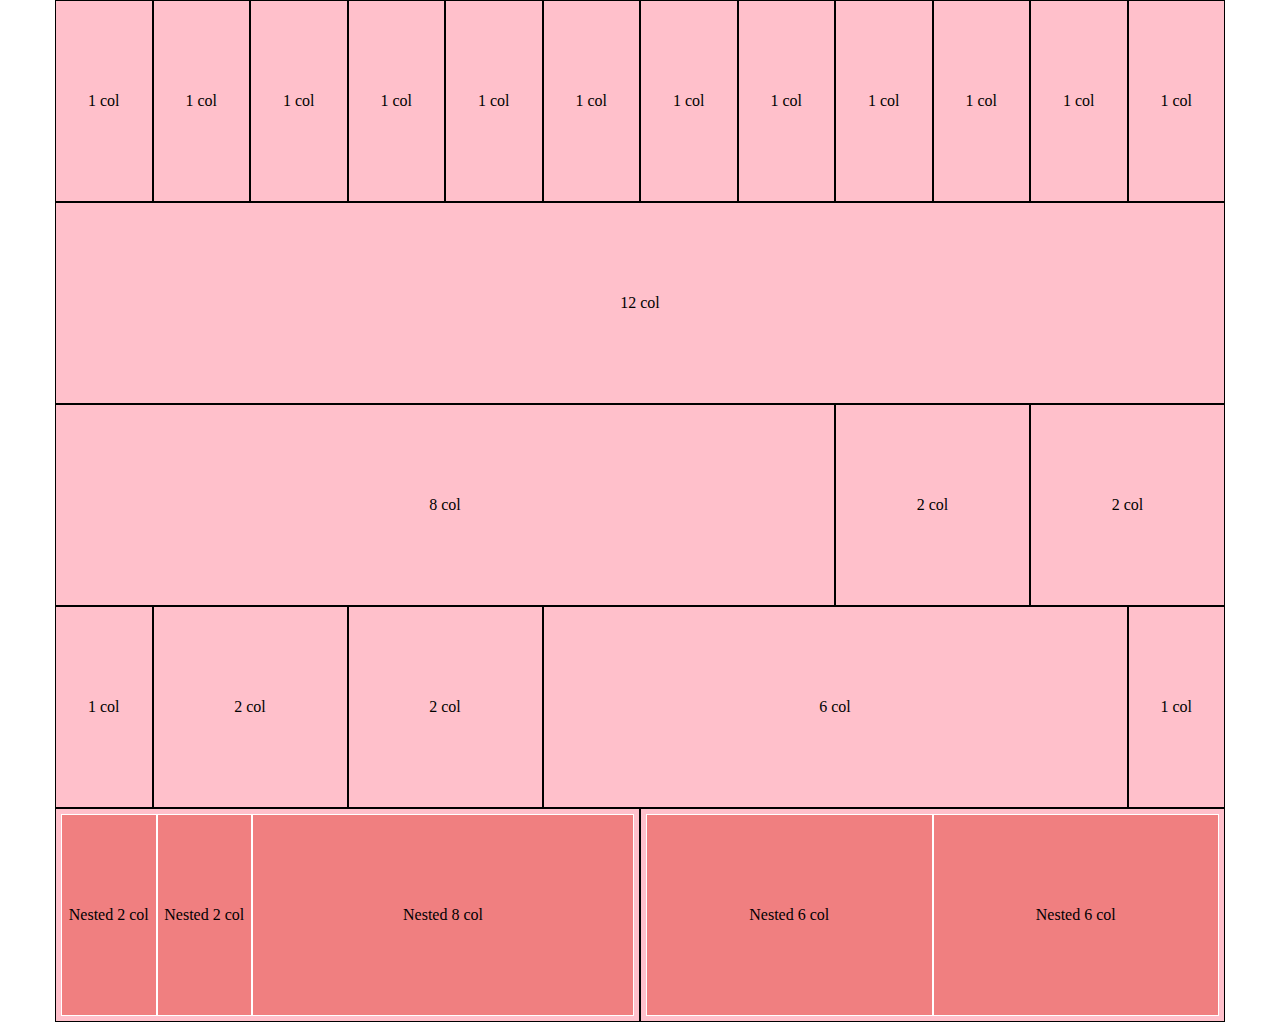
<file: index.html>
<!DOCTYPE html>
<html lang="en">
<head>
    <meta charset="UTF-8">
    <meta http-equiv="X-UA-Compatible" content="IE=edge">
    <meta name="viewport" content="width=device-width, initial-scale=1.0">
    <!-- title -->
    <title>12bool</title>
    <!-- framework -->
    <link rel="stylesheet" href="./assets/css/12bool.css">
    <!-- style -->
    <link rel="stylesheet" href="./assets/css/style.css">
</head>
<body>
    <div class="container">
        
        <div class="row">
            <div class="col-1">1 col</div>
            <div class="col-1">1 col</div>
            <div class="col-1">1 col</div>
            <div class="col-1">1 col</div>
            <div class="col-1">1 col</div>
            <div class="col-1">1 col</div>
            <div class="col-1">1 col</div>
            <div class="col-1">1 col</div>
            <div class="col-1">1 col</div>
            <div class="col-1">1 col</div>
            <div class="col-1">1 col</div>
            <div class="col-1">1 col</div>
            <div class="col-12">12 col</div>
            <div class="col-8">8 col</div>
            <div class="col-2">2 col</div>
            <div class="col-2">2 col</div>
            <div class="col-1">1 col</div>
            <div class="col-2">2 col</div>
            <div class="col-2">2 col</div>
            <div class="col-6">6 col</div>
            <div class="col-1">1 col</div>
            <div class="col-6">
                <div class="row">
                    <div class="col-2">Nested 2 col</div>
                    <div class="col-2">Nested 2 col</div>
                    <div class="col-8">Nested 8 col</div>
                </div>
            </div>
            <div class="col-6">
                <div class="row">
                    <div class="col-6">Nested 6 col</div>
                    <div class="col-6">Nested 6 col</div>
                </div>
            </div>
        </div>

    </div>
</body>
</html>
</file>
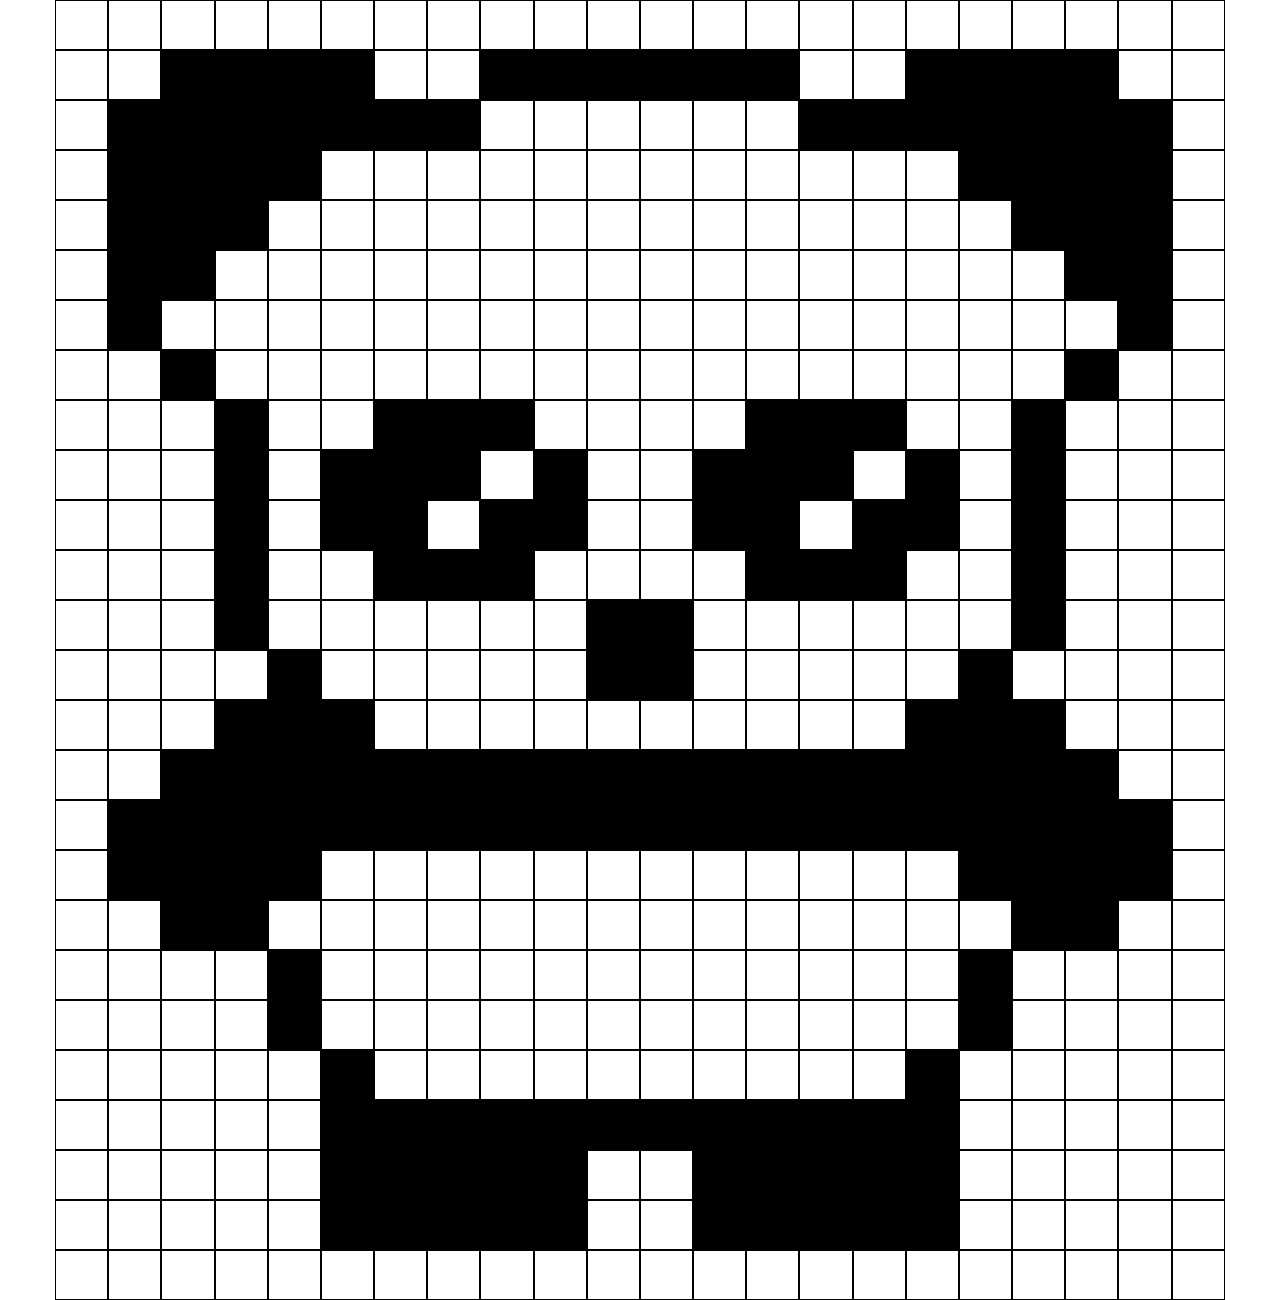
<file: bonus/index.html>
<!DOCTYPE html>
<html lang="en">
<head>
    <meta charset="UTF-8">
    <meta http-equiv="X-UA-Compatible" content="IE=edge">
    <meta name="viewport" content="width=device-width, initial-scale=1.0">
    <!-- title -->
    <title>Panda</title>
    <!-- framework -->
    <link rel="stylesheet" href="./css/12bool.css">
    <!-- style -->
    <link rel="stylesheet" href="./css/style.css">
</head>
<body>
    <div class="container">
        <div class="row">

            <div class="col-1"></div>
            <div class="col-1"></div>
            <div class="col-1"></div>
            <div class="col-1"></div>
            <div class="col-1"></div>
            <div class="col-1"></div>
            <div class="col-1"></div>
            <div class="col-1"></div>
            <div class="col-1"></div>
            <div class="col-1"></div>
            <div class="col-1"></div>
            <div class="col-1"></div>
            <div class="col-1"></div>
            <div class="col-1"></div>
            <div class="col-1"></div>
            <div class="col-1"></div>
            <div class="col-1"></div>
            <div class="col-1"></div>
            <div class="col-1"></div>
            <div class="col-1"></div>
            <div class="col-1"></div>
            <div class="col-1"></div>
            
            <div class="col-1"></div>
            <div class="col-1"></div>
            <div class="col-1 black"></div>
            <div class="col-1 black"></div>
            <div class="col-1 black"></div>
            <div class="col-1 black"></div>
            <div class="col-1"></div>
            <div class="col-1"></div>
            <div class="col-1 black"></div>
            <div class="col-1 black"></div>
            <div class="col-1 black"></div>
            <div class="col-1 black"></div>
            <div class="col-1 black"></div>
            <div class="col-1 black"></div>
            <div class="col-1"></div>
            <div class="col-1"></div>
            <div class="col-1 black"></div>
            <div class="col-1 black"></div>
            <div class="col-1 black"></div>
            <div class="col-1 black"></div>
            <div class="col-1"></div>
            <div class="col-1"></div>

            <div class="col-1"></div>
            <div class="col-1 black"></div>
            <div class="col-1 black"></div>
            <div class="col-1 black"></div>
            <div class="col-1 black"></div>
            <div class="col-1 black"></div>
            <div class="col-1 black"></div>
            <div class="col-1 black"></div>
            <div class="col-1"></div>
            <div class="col-1"></div>
            <div class="col-1"></div>
            <div class="col-1"></div>
            <div class="col-1"></div>
            <div class="col-1"></div>
            <div class="col-1 black"></div>
            <div class="col-1 black"></div>
            <div class="col-1 black"></div>
            <div class="col-1 black"></div>
            <div class="col-1 black"></div>
            <div class="col-1 black"></div>
            <div class="col-1 black"></div>
            <div class="col-1"></div>

            <div class="col-1"></div>
            <div class="col-1 black"></div>
            <div class="col-1 black"></div>
            <div class="col-1 black"></div>
            <div class="col-1 black"></div>
            <div class="col-1"></div>
            <div class="col-1"></div>
            <div class="col-1"></div>
            <div class="col-1"></div>
            <div class="col-1"></div>
            <div class="col-1"></div>
            <div class="col-1"></div>
            <div class="col-1"></div>
            <div class="col-1"></div>
            <div class="col-1"></div>
            <div class="col-1"></div>
            <div class="col-1"></div>
            <div class="col-1 black"></div>
            <div class="col-1 black"></div>
            <div class="col-1 black"></div>
            <div class="col-1 black"></div>
            <div class="col-1"></div>

            <div class="col-1"></div>
            <div class="col-1 black"></div>
            <div class="col-1 black"></div>
            <div class="col-1 black"></div>
            <div class="col-1"></div>
            <div class="col-1"></div>
            <div class="col-1"></div>
            <div class="col-1"></div>
            <div class="col-1"></div>
            <div class="col-1"></div>
            <div class="col-1"></div>
            <div class="col-1"></div>
            <div class="col-1"></div>
            <div class="col-1"></div>
            <div class="col-1"></div>
            <div class="col-1"></div>
            <div class="col-1"></div>
            <div class="col-1"></div>
            <div class="col-1 black"></div>
            <div class="col-1 black"></div>
            <div class="col-1 black"></div>
            <div class="col-1"></div>

            <div class="col-1"></div>
            <div class="col-1 black"></div>
            <div class="col-1 black"></div>
            <div class="col-1"></div>
            <div class="col-1"></div>
            <div class="col-1"></div>
            <div class="col-1"></div>
            <div class="col-1"></div>
            <div class="col-1"></div>
            <div class="col-1"></div>
            <div class="col-1"></div>
            <div class="col-1"></div>
            <div class="col-1"></div>
            <div class="col-1"></div>
            <div class="col-1"></div>
            <div class="col-1"></div>
            <div class="col-1"></div>
            <div class="col-1"></div>
            <div class="col-1"></div>
            <div class="col-1 black"></div>
            <div class="col-1 black"></div>
            <div class="col-1"></div>

            <div class="col-1"></div>
            <div class="col-1 black"></div>
            <div class="col-1"></div>
            <div class="col-1"></div>
            <div class="col-1"></div>
            <div class="col-1"></div>
            <div class="col-1"></div>
            <div class="col-1"></div>
            <div class="col-1"></div>
            <div class="col-1"></div>
            <div class="col-1"></div>
            <div class="col-1"></div>
            <div class="col-1"></div>
            <div class="col-1"></div>
            <div class="col-1"></div>
            <div class="col-1"></div>
            <div class="col-1"></div>
            <div class="col-1"></div>
            <div class="col-1"></div>
            <div class="col-1"></div>
            <div class="col-1 black"></div>
            <div class="col-1"></div>

            <div class="col-1"></div>
            <div class="col-1"></div>
            <div class="col-1 black"></div>
            <div class="col-1"></div>
            <div class="col-1"></div>
            <div class="col-1"></div>
            <div class="col-1"></div>
            <div class="col-1"></div>
            <div class="col-1"></div>
            <div class="col-1"></div>
            <div class="col-1"></div>
            <div class="col-1"></div>
            <div class="col-1"></div>
            <div class="col-1"></div>
            <div class="col-1"></div>
            <div class="col-1"></div>
            <div class="col-1"></div>
            <div class="col-1"></div>
            <div class="col-1"></div>
            <div class="col-1 black"></div>
            <div class="col-1"></div>
            <div class="col-1"></div>

            <div class="col-1"></div>
            <div class="col-1"></div>
            <div class="col-1"></div>
            <div class="col-1 black"></div>
            <div class="col-1"></div>
            <div class="col-1"></div>
            <div class="col-1 black"></div>
            <div class="col-1 black"></div>
            <div class="col-1 black"></div>
            <div class="col-1"></div>
            <div class="col-1"></div>
            <div class="col-1"></div>
            <div class="col-1"></div>
            <div class="col-1 black"></div>
            <div class="col-1 black"></div>
            <div class="col-1 black"></div>
            <div class="col-1"></div>
            <div class="col-1"></div>
            <div class="col-1 black"></div>
            <div class="col-1"></div>
            <div class="col-1"></div>
            <div class="col-1"></div>            

            <div class="col-1"></div>
            <div class="col-1"></div>
            <div class="col-1"></div>
            <div class="col-1 black"></div>
            <div class="col-1"></div>
            <div class="col-1 black"></div>
            <div class="col-1 black"></div>
            <div class="col-1 black"></div>
            <div class="col-1"></div>
            <div class="col-1 black"></div>
            <div class="col-1"></div>
            <div class="col-1"></div>
            <div class="col-1 black"></div>
            <div class="col-1 black"></div>
            <div class="col-1 black"></div>
            <div class="col-1"></div>
            <div class="col-1 black"></div>
            <div class="col-1"></div>
            <div class="col-1 black"></div>
            <div class="col-1"></div>
            <div class="col-1"></div>
            <div class="col-1"></div>

            <div class="col-1"></div>
            <div class="col-1"></div>
            <div class="col-1"></div>
            <div class="col-1 black"></div>
            <div class="col-1"></div>
            <div class="col-1 black"></div>
            <div class="col-1 black"></div>
            <div class="col-1"></div>
            <div class="col-1 black"></div>
            <div class="col-1 black"></div>
            <div class="col-1"></div>
            <div class="col-1"></div>
            <div class="col-1 black"></div>
            <div class="col-1 black"></div>
            <div class="col-1"></div>
            <div class="col-1 black"></div>
            <div class="col-1 black"></div>
            <div class="col-1"></div>
            <div class="col-1 black"></div>
            <div class="col-1"></div>
            <div class="col-1"></div>
            <div class="col-1"></div>

            <div class="col-1"></div>
            <div class="col-1"></div>
            <div class="col-1"></div>
            <div class="col-1 black"></div>
            <div class="col-1"></div>
            <div class="col-1"></div>
            <div class="col-1 black"></div>
            <div class="col-1 black"></div>
            <div class="col-1 black"></div>
            <div class="col-1"></div>
            <div class="col-1"></div>
            <div class="col-1"></div>
            <div class="col-1"></div>
            <div class="col-1 black"></div>
            <div class="col-1 black"></div>
            <div class="col-1 black"></div>
            <div class="col-1"></div>
            <div class="col-1"></div>
            <div class="col-1 black"></div>
            <div class="col-1"></div>
            <div class="col-1"></div>
            <div class="col-1"></div>

            <div class="col-1"></div>
            <div class="col-1"></div>
            <div class="col-1"></div>
            <div class="col-1 black"></div>
            <div class="col-1"></div>
            <div class="col-1"></div>
            <div class="col-1"></div>
            <div class="col-1"></div>
            <div class="col-1"></div>
            <div class="col-1"></div>
            <div class="col-1 black"></div>
            <div class="col-1 black"></div>
            <div class="col-1"></div>
            <div class="col-1"></div>
            <div class="col-1"></div>
            <div class="col-1"></div>
            <div class="col-1"></div>
            <div class="col-1"></div>
            <div class="col-1 black"></div>
            <div class="col-1"></div>
            <div class="col-1"></div>
            <div class="col-1"></div>

            <div class="col-1"></div>
            <div class="col-1"></div>
            <div class="col-1"></div>
            <div class="col-1"></div>
            <div class="col-1 black"></div>
            <div class="col-1"></div>
            <div class="col-1"></div>
            <div class="col-1"></div>
            <div class="col-1"></div>
            <div class="col-1"></div>
            <div class="col-1 black"></div>
            <div class="col-1 black"></div>
            <div class="col-1"></div>
            <div class="col-1"></div>
            <div class="col-1"></div>
            <div class="col-1"></div>
            <div class="col-1"></div>
            <div class="col-1 black"></div>
            <div class="col-1"></div>
            <div class="col-1"></div>
            <div class="col-1"></div>
            <div class="col-1"></div>

            <div class="col-1"></div>
            <div class="col-1"></div>
            <div class="col-1"></div>
            <div class="col-1 black"></div>
            <div class="col-1 black"></div>
            <div class="col-1 black"></div>
            <div class="col-1"></div>
            <div class="col-1"></div>
            <div class="col-1"></div>
            <div class="col-1"></div>
            <div class="col-1"></div>
            <div class="col-1"></div>
            <div class="col-1"></div>
            <div class="col-1"></div>
            <div class="col-1"></div>
            <div class="col-1"></div>
            <div class="col-1 black"></div>
            <div class="col-1 black"></div>
            <div class="col-1 black"></div>
            <div class="col-1"></div>
            <div class="col-1"></div>
            <div class="col-1"></div>

            <div class="col-1"></div>
            <div class="col-1"></div>
            <div class="col-1 black"></div>
            <div class="col-1 black"></div>
            <div class="col-1 black"></div>
            <div class="col-1 black"></div>
            <div class="col-1 black"></div>
            <div class="col-1 black"></div>
            <div class="col-1 black"></div>
            <div class="col-1 black"></div>
            <div class="col-1 black"></div>
            <div class="col-1 black"></div>
            <div class="col-1 black"></div>
            <div class="col-1 black"></div>
            <div class="col-1 black"></div>
            <div class="col-1 black"></div>
            <div class="col-1 black"></div>
            <div class="col-1 black"></div>
            <div class="col-1 black"></div>
            <div class="col-1 black"></div>
            <div class="col-1"></div>
            <div class="col-1"></div>

            <div class="col-1"></div>
            <div class="col-1 black"></div>
            <div class="col-1 black"></div>
            <div class="col-1 black"></div>
            <div class="col-1 black"></div>
            <div class="col-1 black"></div>
            <div class="col-1 black"></div>
            <div class="col-1 black"></div>
            <div class="col-1 black"></div>
            <div class="col-1 black"></div>
            <div class="col-1 black"></div>
            <div class="col-1 black"></div>
            <div class="col-1 black"></div>
            <div class="col-1 black"></div>
            <div class="col-1 black"></div>
            <div class="col-1 black"></div>
            <div class="col-1 black"></div>
            <div class="col-1 black"></div>
            <div class="col-1 black"></div>
            <div class="col-1 black"></div>
            <div class="col-1 black"></div>
            <div class="col-1"></div>

            <div class="col-1"></div>
            <div class="col-1 black"></div>
            <div class="col-1 black"></div>
            <div class="col-1 black"></div>
            <div class="col-1 black"></div>
            <div class="col-1"></div>
            <div class="col-1"></div>
            <div class="col-1"></div>
            <div class="col-1"></div>
            <div class="col-1"></div>
            <div class="col-1"></div>
            <div class="col-1"></div>
            <div class="col-1"></div>
            <div class="col-1"></div>
            <div class="col-1"></div>
            <div class="col-1"></div>
            <div class="col-1"></div>
            <div class="col-1 black"></div>
            <div class="col-1 black"></div>
            <div class="col-1 black"></div>
            <div class="col-1 black"></div>
            <div class="col-1"></div>

            <div class="col-1"></div>
            <div class="col-1"></div>
            <div class="col-1 black"></div>
            <div class="col-1 black"></div>
            <div class="col-1"></div>
            <div class="col-1"></div>
            <div class="col-1"></div>
            <div class="col-1"></div>
            <div class="col-1"></div>
            <div class="col-1"></div>
            <div class="col-1"></div>
            <div class="col-1"></div>
            <div class="col-1"></div>
            <div class="col-1"></div>
            <div class="col-1"></div>
            <div class="col-1"></div>
            <div class="col-1"></div>
            <div class="col-1"></div>
            <div class="col-1 black"></div>
            <div class="col-1 black"></div>
            <div class="col-1"></div>
            <div class="col-1"></div>

            <div class="col-1"></div>
            <div class="col-1"></div>
            <div class="col-1"></div>
            <div class="col-1"></div>
            <div class="col-1 black"></div>
            <div class="col-1"></div>
            <div class="col-1"></div>
            <div class="col-1"></div>
            <div class="col-1"></div>
            <div class="col-1"></div>
            <div class="col-1"></div>
            <div class="col-1"></div>
            <div class="col-1"></div>
            <div class="col-1"></div>
            <div class="col-1"></div>
            <div class="col-1"></div>
            <div class="col-1"></div>
            <div class="col-1 black"></div>
            <div class="col-1"></div>
            <div class="col-1"></div>
            <div class="col-1"></div>
            <div class="col-1"></div>

            <div class="col-1"></div>
            <div class="col-1"></div>
            <div class="col-1"></div>
            <div class="col-1"></div>
            <div class="col-1 black"></div>
            <div class="col-1"></div>
            <div class="col-1"></div>
            <div class="col-1"></div>
            <div class="col-1"></div>
            <div class="col-1"></div>
            <div class="col-1"></div>
            <div class="col-1"></div>
            <div class="col-1"></div>
            <div class="col-1"></div>
            <div class="col-1"></div>
            <div class="col-1"></div>
            <div class="col-1"></div>
            <div class="col-1 black"></div>
            <div class="col-1"></div>
            <div class="col-1"></div>
            <div class="col-1"></div>
            <div class="col-1"></div>

            <div class="col-1"></div>
            <div class="col-1"></div>
            <div class="col-1"></div>
            <div class="col-1"></div>
            <div class="col-1"></div>
            <div class="col-1 black"></div>
            <div class="col-1"></div>
            <div class="col-1"></div>
            <div class="col-1"></div>
            <div class="col-1"></div>
            <div class="col-1"></div>
            <div class="col-1"></div>
            <div class="col-1"></div>
            <div class="col-1"></div>
            <div class="col-1"></div>
            <div class="col-1"></div>
            <div class="col-1 black"></div>
            <div class="col-1"></div>
            <div class="col-1"></div>
            <div class="col-1"></div>
            <div class="col-1"></div>
            <div class="col-1"></div>

            <div class="col-1"></div>
            <div class="col-1"></div>
            <div class="col-1"></div>
            <div class="col-1"></div>
            <div class="col-1"></div>
            <div class="col-1 black"></div>
            <div class="col-1 black"></div>
            <div class="col-1 black"></div>
            <div class="col-1 black"></div>
            <div class="col-1 black"></div>
            <div class="col-1 black"></div>
            <div class="col-1 black"></div>
            <div class="col-1 black"></div>
            <div class="col-1 black"></div>
            <div class="col-1 black"></div>
            <div class="col-1 black"></div>
            <div class="col-1 black"></div>
            <div class="col-1"></div>
            <div class="col-1"></div>
            <div class="col-1"></div>
            <div class="col-1"></div>
            <div class="col-1"></div>

            <div class="col-1"></div>
            <div class="col-1"></div>
            <div class="col-1"></div>
            <div class="col-1"></div>
            <div class="col-1"></div>
            <div class="col-1 black"></div>
            <div class="col-1 black"></div>
            <div class="col-1 black"></div>
            <div class="col-1 black"></div>
            <div class="col-1 black"></div>
            <div class="col-1"></div>
            <div class="col-1"></div>
            <div class="col-1 black"></div>
            <div class="col-1 black"></div>
            <div class="col-1 black"></div>
            <div class="col-1 black"></div>
            <div class="col-1 black"></div>
            <div class="col-1"></div>
            <div class="col-1"></div>
            <div class="col-1"></div>
            <div class="col-1"></div>
            <div class="col-1"></div>

            <div class="col-1"></div>
            <div class="col-1"></div>
            <div class="col-1"></div>
            <div class="col-1"></div>
            <div class="col-1"></div>
            <div class="col-1 black"></div>
            <div class="col-1 black"></div>
            <div class="col-1 black"></div>
            <div class="col-1 black"></div>
            <div class="col-1 black"></div>
            <div class="col-1"></div>
            <div class="col-1"></div>
            <div class="col-1 black"></div>
            <div class="col-1 black"></div>
            <div class="col-1 black"></div>
            <div class="col-1 black"></div>
            <div class="col-1 black"></div>
            <div class="col-1"></div>
            <div class="col-1"></div>
            <div class="col-1"></div>
            <div class="col-1"></div>
            <div class="col-1"></div>

            <div class="col-1"></div>
            <div class="col-1"></div>
            <div class="col-1"></div>
            <div class="col-1"></div>
            <div class="col-1"></div>
            <div class="col-1"></div>
            <div class="col-1"></div>
            <div class="col-1"></div>
            <div class="col-1"></div>
            <div class="col-1"></div>
            <div class="col-1"></div>
            <div class="col-1"></div>
            <div class="col-1"></div>
            <div class="col-1"></div>
            <div class="col-1"></div>
            <div class="col-1"></div>
            <div class="col-1"></div>
            <div class="col-1"></div>
            <div class="col-1"></div>
            <div class="col-1"></div>
            <div class="col-1"></div>
            <div class="col-1"></div>
        </div>
    </div>
</body>
</html>
</file>
<file: assets/css/12bool.css>
*{
    box-sizing: border-box;
    margin: 0;
    padding: 0;
}

.container{
    max-width: 1170px;
    margin: 0 auto;
}

.row{
    width: 100%;
}
.row::after{
    content: "";
    display: table;
    clear: both;
}

[class*="col-"]{
    float: left;
}

.col-1{
    width: calc((100%/12)*1);
}
.col-2{
    width: calc((100%/12)*2);
}
.col-3{
    width: calc((100%/12)*3);
}
.col-4{
    width: calc((100%/12)*4);
}
.col-5{
    width: calc((100%/12)*5);
}
.col-6{
    width: calc((100%/12)*6);
}
.col-7{
    width: calc((100%/12)*7);
}
.col-8{
    width: calc((100%/12)*8);
}
.col-9{
    width: calc((100%/12)*9);
}
.col-10{
    width: calc((100%/12)*10);
}
.col-11{
    width: calc((100%/12)*11);
}
.col-12{
    width: calc((100%/12)*12);
}

.col-offset-1{
    margin-left: calc((100%/12)*1);
}
.col-offset-2{
    margin-left: calc((100%/12)*2);
}
.col-offset-3{
    margin-left: calc((100%/12)*3);
}
.col-offset-4{
    margin-left: calc((100%/12)*4);
}
.col-offset-5{
    margin-left: calc((100%/12)*5);
}
.col-offset-6{
    margin-left: calc((100%/12)*6);
}
.col-offset-7{
    margin-left: calc((100%/12)*7);
}
.col-offset-8{
    margin-left: calc((100%/12)*8);
}
.col-offset-9{
    margin-left: calc((100%/12)*9);
}
.col-offset-10{
    margin-left: calc((100%/12)*10);
}
.col-offset-11{
    margin-left: calc((100%/12)*11);
}
.col-offset-12{
    margin-left: calc((100%/12)*12);
}
</file>
<file: assets/css/style.css>
[class*="col-"]{
    background-color: #ffc0cb;
    border: 1px solid black;
    line-height: 200px;
    text-align: center;
}

.col-6 > .row{
    padding: 5px;
}
.col-6 > .row > div{
    background-color: #f07f80;
    border: 1px solid white;
}
</file>
<file: bonus/css/12bool.css>
*{
    box-sizing: border-box;
    margin: 0;
    padding: 0;
}

.container{
    max-width: 1170px;
    margin: 0 auto;
}

.row{
    width: 100%;
}
.row::after{
    content: "";
    display: table;
    clear: both;
}

[class*="col-"]{
    float: left;
}

.col-1{
    width: calc((100%/22)*1);
}
.col-2{
    width: calc((100%/22)*2);
}
.col-3{
    width: calc((100%/22)*3);
}
.col-4{
    width: calc((100%/22)*4);
}
.col-5{
    width: calc((100%/22)*5);
}
.col-6{
    width: calc((100%/22)*6);
}
.col-7{
    width: calc((100%/22)*7);
}
.col-8{
    width: calc((100%/22)*8);
}
.col-9{
    width: calc((100%/22)*9);
}
.col-10{
    width: calc((100%/22)*10);
}
.col-11{
    width: calc((100%/22)*11);
}
.col-12{
    width: calc((100%/22)*12);
}
.col-13{
    width: calc((100%/22)*13);
}
.col-14{
    width: calc((100%/22)*14);
}
.col-15{
    width: calc((100%/22)*15);
}
.col-16{
    width: calc((100%/22)*16);
}
.col-17{
    width: calc((100%/22)*17);
}
.col-18{
    width: calc((100%/22)*18);
}
.col-19{
    width: calc((100%/22)*19);
}
.col-20{
    width: calc((100%/22)*20);
}
.col-21{
    width: calc((100%/22)*21);
}
.col-22{
    width: calc((100%/22)*22);
}

.col-offset-1{
    margin-left: calc((100%/22)*1);
}
.col-offset-2{
    margin-left: calc((100%/22)*2);
}
.col-offset-3{
    margin-left: calc((100%/22)*3);
}
.col-offset-4{
    margin-left: calc((100%/22)*4);
}
.col-offset-5{
    margin-left: calc((100%/22)*5);
}
.col-offset-6{
    margin-left: calc((100%/22)*6);
}
.col-offset-7{
    margin-left: calc((100%/22)*7);
}
.col-offset-8{
    margin-left: calc((100%/22)*8);
}
.col-offset-9{
    margin-left: calc((100%/22)*9);
}
.col-offset-10{
    margin-left: calc((100%/22)*10);
}
.col-offset-11{
    margin-left: calc((100%/22)*11);
}
.col-offset-12{
    margin-left: calc((100%/22)*12);
}
.col-offset-13{
    margin-left: calc((100%/22)*13);
}
.col-offset-14{
    margin-left: calc((100%/22)*14);
}
.col-offset-15{
    margin-left: calc((100%/22)*15);
}
.col-offset-16{
    margin-left: calc((100%/22)*16);
}
.col-offset-17{
    margin-left: calc((100%/22)*17);
}
.col-offset-18{
    margin-left: calc((100%/22)*18);
}
.col-offset-19{
    margin-left: calc((100%/22)*19);
}
.col-offset-20{
    margin-left: calc((100%/22)*20);
}
.col-offset-21{
    margin-left: calc((100%/22)*21);
}
.col-offset-22{
    margin-left: calc((100%/22)*22);
}
</file>
<file: bonus/css/style.css>
[class*="col-"]{
    height: 50px;
    border: 1px solid black;
}

.col-1.black{
    background-color: black;
}
</file>
